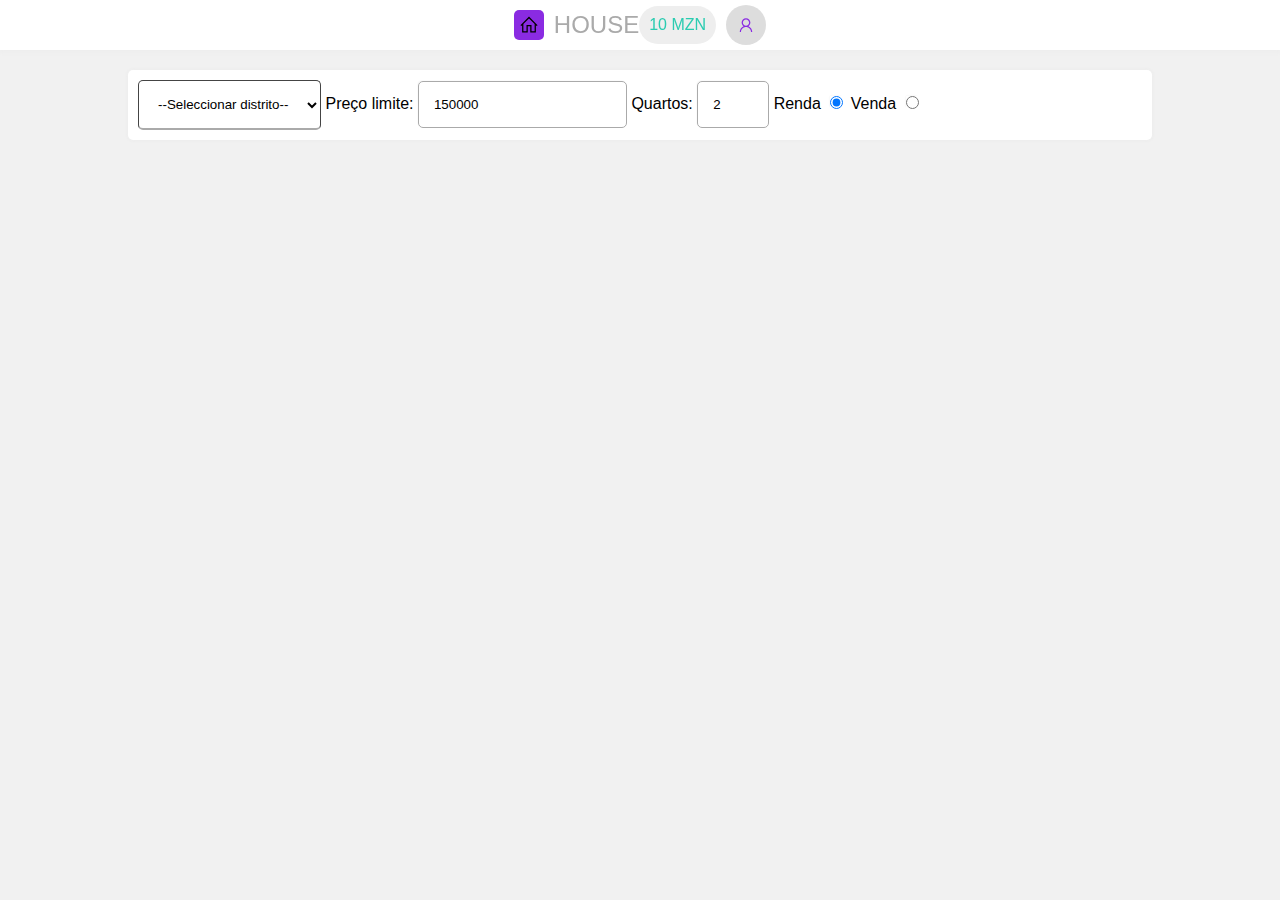
<file: dashboard.html>
<!DOCTYPE html>
<html lang="en">
  <head>
    <meta charset="UTF-8" />
    <meta name="viewport" content="width=device-width, initial-scale=1.0" />
    <title></title>
    <link rel="shortcut icon" href="assets/img/logo.svg" type="image/x-icon" />
    <link rel="stylesheet" href="css/main.css" />
    <link rel="stylesheet" href="css/dashboard.css" />
  </head>
  <body>
    <header>
      <div class="h-left">
        <a href="index.html" class="logo">
          <span class="img"></span>
          <h2></h2>
        </a>
      </div>

      <div class="h-right">
        <div class="ammount"><span>10 MZN</span></div>
        <a href="#" id="btn-logout" class="login"
          ><img src="assets/img/user.svg" alt="user-icon" width="30px"
        /></a>
      </div>
    </header>
    <main>
      <div class="filter">
        <select name="local" id="select-local"></select>
        <label for="">Preço limite:</label>
        <input type="number" placeholder="Preço máximo" value="150000" />
        <label for="">Quartos:</label>
        <input type="number" placeholder="Quartos" min="1" max="7" value="2" />
        <label for="">Renda</label>
        <input class="radio-venda-renda" value="0" type="radio" name="renda-venda" id="renda" checked />
        <label for="">Venda</label>
        <input class="radio-venda-renda" value="1" type="radio" name="renda-venda" id="venda" />
      </div>

      <div class="houses"></div>
    </main>
  </body>

  <script src="js/config.js"></script>
  <script src="js/distritos.js"></script>
  <script src="js/houses.js"></script>
  <script src="js/dashboard.js"></script>
</html>
</file>
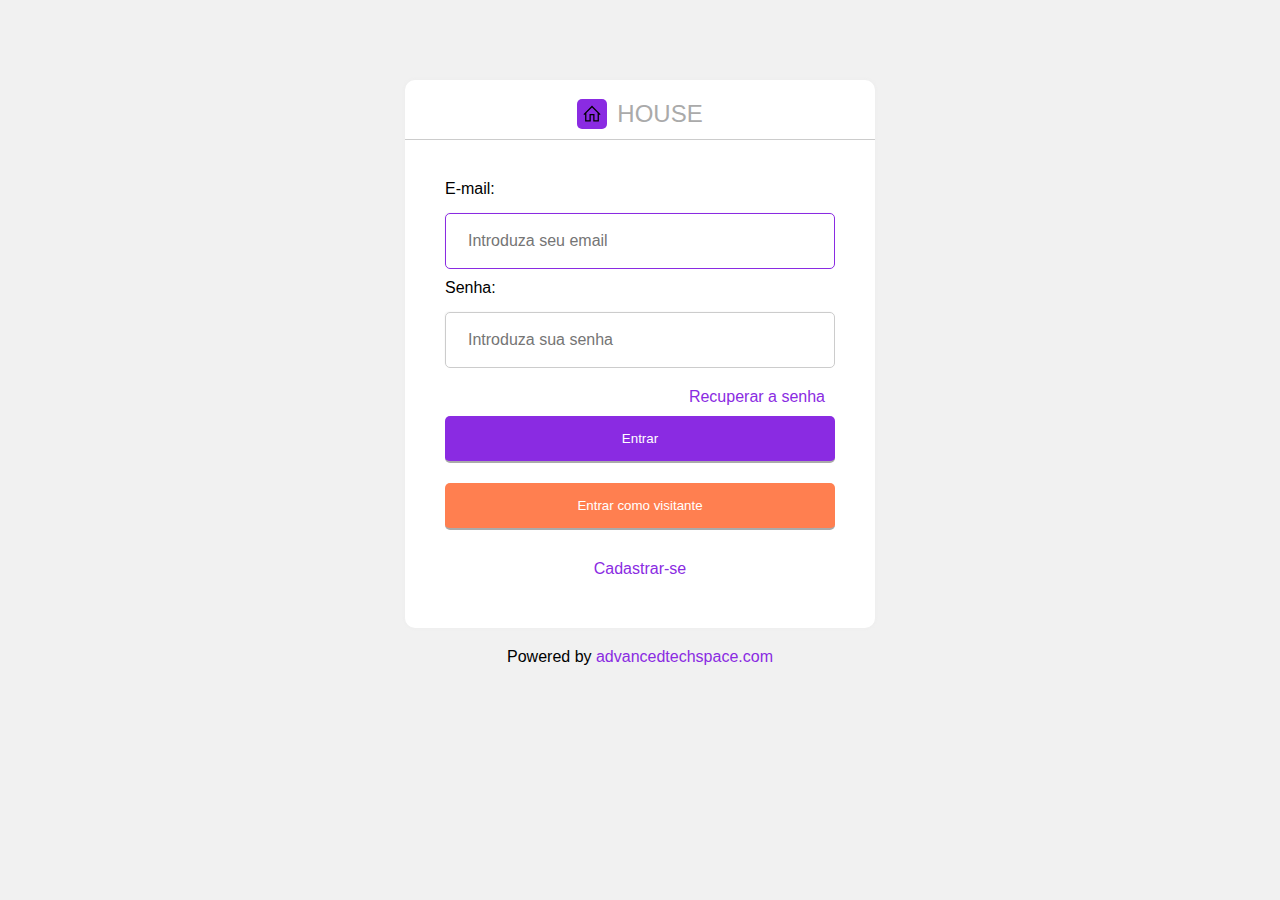
<file: login.html>
<!DOCTYPE html>
<html lang="en">
  <head>
    <meta charset="UTF-8" />
    <meta name="viewport" content="width=device-width, initial-scale=1.0" />
    <title></title>
    <link rel="stylesheet" href="css/main.css" />
    <link rel="stylesheet" href="css/login.css" />
    <link rel="shortcut icon" href="assets/img/logo.svg" type="image/x-icon" />
  </head>
  <body>
    <form>
      <div class="form-header">
        <div class="logo">
          <span class="img"> </span>
          <h2></h2>
        </div>
      </div>

      <div class="form-main">
        <label for="email">E-mail:</label>
        <input
          type="email"
          name="email"
          id="email"
          placeholder="Introduza seu email"
          autofocus
        />
        <label for="Senha">Senha:</label>
        <input
          type="password"
          name="pass"
          id="pass"
          placeholder="Introduza sua senha"
        />
        <a class="a-recovery" href="pre-recovery.html">Recuperar a senha</a>
        <button type="submit" class="btn">Entrar</button>
        <button id="btn-visitor" type="button" class="btn">
          Entrar como visitante
        </button>
        <a class="a-sign" href="signup.html">Cadastrar-se</a>
      </div>
    </form>

    <footer>
      Powered by
      <a target="_blank" href="https://advancedtechspace.com"
        >advancedtechspace.com</a
      >
    </footer>
  </body>

  <script src="js/config.js"></script>
  <script>
    const url = new URL(window.location.href);
    const company = url.searchParams.get("c");

    if (localStorage.getItem("user") !== null) {
      window.location.href = "/dashboard.html";
    }

    document.querySelector(".logo h2").innerHTML = title;

    document.querySelector("form").addEventListener("submit", async (e) => {
      e.preventDefault();
      const btn = document.querySelector("button");
      btn.disabled = true;
      const form = new FormData(e.target);
      const email = form.get("email");
      const pass = form.get("pass");

      const res = await fetch(api_url + "/user/login", {
        method: "POST",
        headers: {
          "Content-Type": "application/json",
          app: "house",
        },
        body: JSON.stringify({ email, pass }),
      }).catch((error) => {
        console.log(error);
      });

      if (res.status === 200) {
        const data = await res.json();

        localStorage.setItem("user", data.user._id);
        window.location.href = "dashboard.html";
      } else {
        alert("Erro");
      }

      btn.disabled = false;
    });

    document.getElementById("btn-visitor").addEventListener("click", () => {
      window.location.href = "dashboard.html?v=1";
    });
  </script>
</html>
</file>
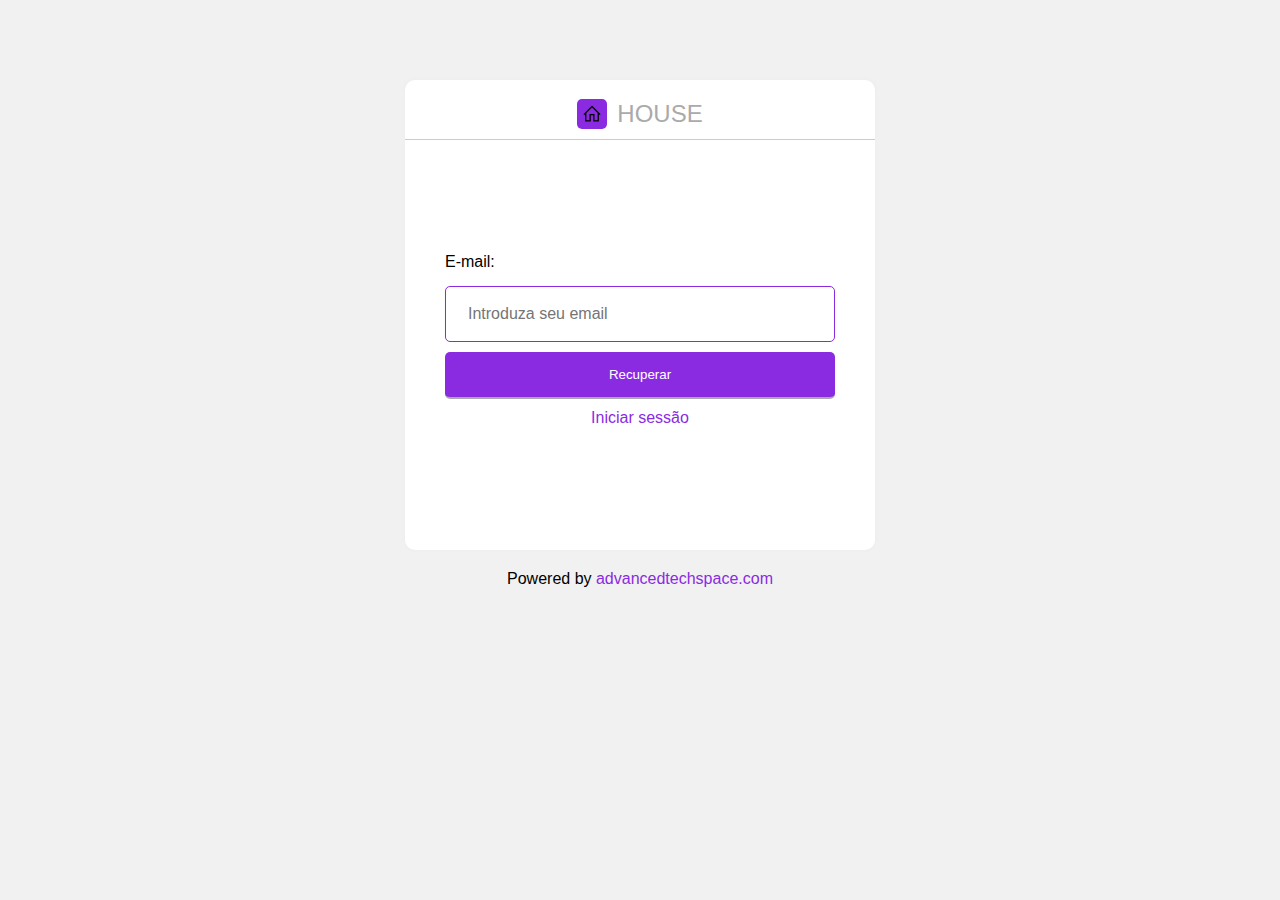
<file: pre-recovery.html>
<!DOCTYPE html>
<html lang="en">
  <head>
    <meta charset="UTF-8" />
    <meta name="viewport" content="width=device-width, initial-scale=1.0" />
    <title></title>
    <link rel="stylesheet" href="css/main.css" />
    <link rel="stylesheet" href="css/login.css" />
    <link rel="shortcut icon" href="assets/img/logo.svg" type="image/x-icon" />
  </head>
  <body>
    <form>
      <div class="form-header">
        <div class="logo">
          <span class="img"> </span>
          <h2></h2>
        </div>
      </div>

      <div class="form-main">
        <label for="email">E-mail:</label>
        <input
          type="email"
          name="email"
          id="email"
          placeholder="Introduza seu email"
          autofocus
        />

        <button type="submit" class="btn">Recuperar</button>
        <a class="a-sign" href="login.html">Iniciar sessão</a>
      </div>
    </form>

    <footer>
      Powered by
      <a target="_blank" href="https://advancedtechspace.com"
        >advancedtechspace.com</a
      >
    </footer>
  </body>

  <script src="js/config.js"></script>
  <script>
    const url = new URL(window.location.href);
    const company = url.searchParams.get("c");

    // getUser();

    document.querySelector(".logo h2").innerHTML = title;

    document.querySelector("form").addEventListener("submit", async (e) => {
      e.preventDefault();

      const form = new FormData(e.target);
      const desc = form.get("desc");
      const tel = form.get("tel");
      const email = form.get("email");

      const data = { desc, tel, email, company };

      try {
        const res = await fetch(api_url + "/box/create", {
          method: "POST",
          headers: {
            "Content-Type": "application/json",
          },
          body: JSON.stringify(data),
        });

        if (res.status === 200) {
          alert("Obrigado pela sua contribuição.");
        }
      } catch (error) {
        console.log(error);
        alert("Houve um erro, tente novamente.");
      }

      e.target.reset();
    });

    async function getUser() {
      if (company) {
        const res = await fetch(api_url + "/user/" + company);
        const user = await res.json();
        document.getElementById("company-label").innerText = user.label;
        document.getElementById("company-img").style.backgroundSize = "cover";
        document.getElementById("company-img").style.backgroundImage = `url(${
          api_url + "/cover/" + user.img
        })`;
      } else {
        return;
      }
    }
  </script>
</html>
</file>
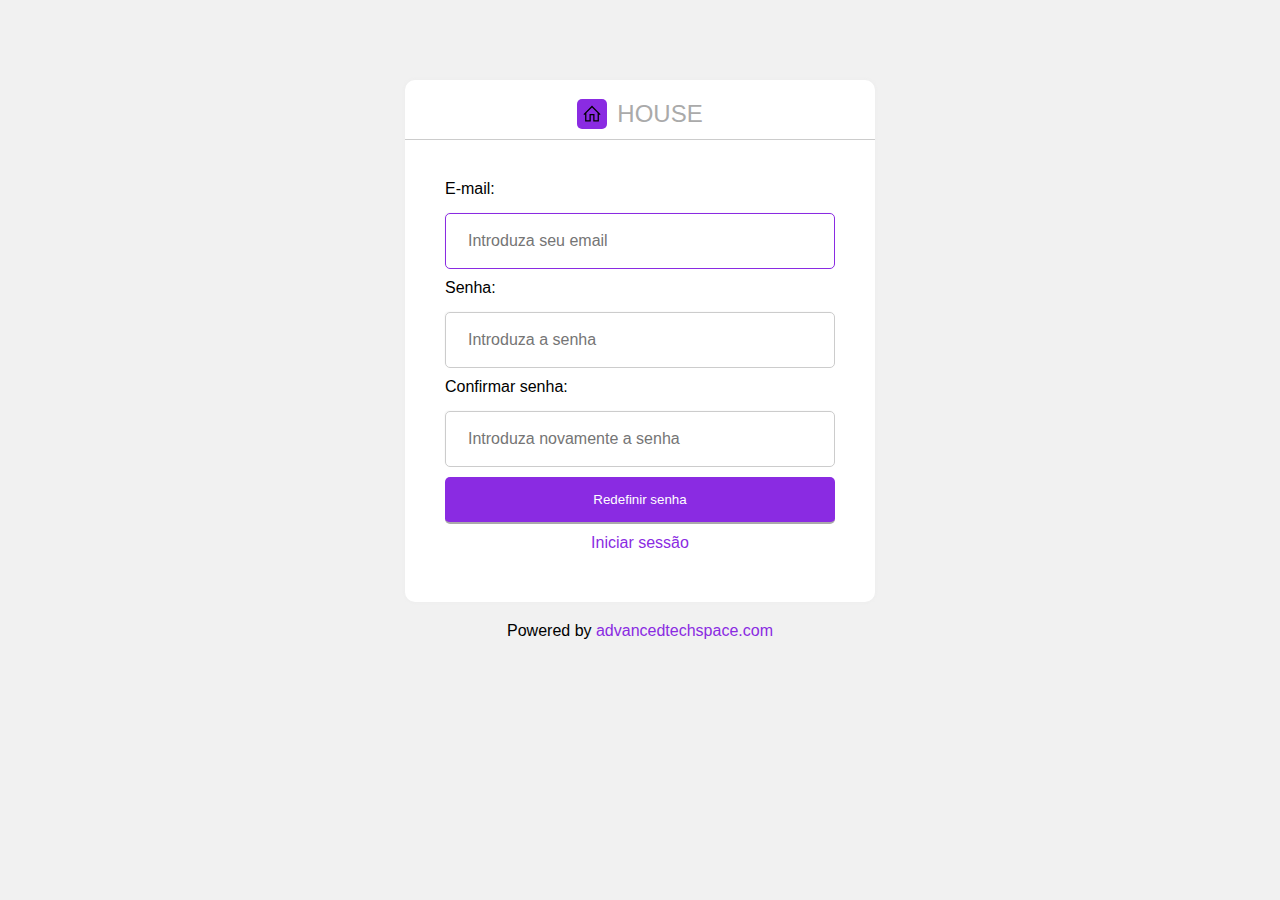
<file: recovery.html>
<!DOCTYPE html>
<html lang="en">
  <head>
    <meta charset="UTF-8" />
    <meta name="viewport" content="width=device-width, initial-scale=1.0" />
    <title></title>
    <link rel="stylesheet" href="css/main.css" />
    <link rel="stylesheet" href="css/login.css" />
    <link rel="shortcut icon" href="assets/img/logo.svg" type="image/x-icon" />
  </head>
  <body>
    <form>
      <div class="form-header">
        <div class="logo">
          <span class="img"> </span>
          <h2></h2>
        </div>
      </div>

      <div class="form-main">
        <label for="email">E-mail:</label>
        <input
          type="email"
          name="email"
          id="email"
          placeholder="Introduza seu email"
          autofocus
        />
        <label for="Senha">Senha:</label>
        <input
          type="password"
          name="pass"
          id="pass"
          placeholder="Introduza a senha"
        />
        <label for="Senha">Confirmar senha:</label>
        <input
          type="password"
          name="c-pass"
          id="c-pass"
          placeholder="Introduza novamente a senha"
        />
        <!-- <a class="a-recovery" href="">Recuperar a senha</a> -->
        <button type="submit" class="btn">Redefinir senha</button>
        <a class="a-sign" href="login.html">Iniciar sessão</a>
      </div>
    </form>

    <footer>
      Powered by
      <a target="_blank" href="https://advancedtechspace.com"
        >advancedtechspace.com</a
      >
    </footer>
  </body>

  <script src="js/config.js"></script>
  <script>
    const url = new URL(window.location.href);
    const company = url.searchParams.get("c");

    // getUser();

    document.querySelector(".logo h2").innerHTML = title;

    document.querySelector("form").addEventListener("submit", async (e) => {
      e.preventDefault();

      const form = new FormData(e.target);
      const desc = form.get("desc");
      const tel = form.get("tel");
      const email = form.get("email");

      const data = { desc, tel, email, company };

      try {
        const res = await fetch(api_url + "/box/create", {
          method: "POST",
          headers: {
            "Content-Type": "application/json",
          },
          body: JSON.stringify(data),
        });

        if (res.status === 200) {
          alert("Obrigado pela sua contribuição.");
        }
      } catch (error) {
        console.log(error);
        alert("Houve um erro, tente novamente.");
      }

      e.target.reset();
    });

    async function getUser() {
      if (company) {
        const res = await fetch(api_url + "/user/" + company);
        const user = await res.json();
        document.getElementById("company-label").innerText = user.label;
        document.getElementById("company-img").style.backgroundSize = "cover";
        document.getElementById("company-img").style.backgroundImage = `url(${
          api_url + "/cover/" + user.img
        })`;
      } else {
        return;
      }
    }
  </script>
</html>
</file>
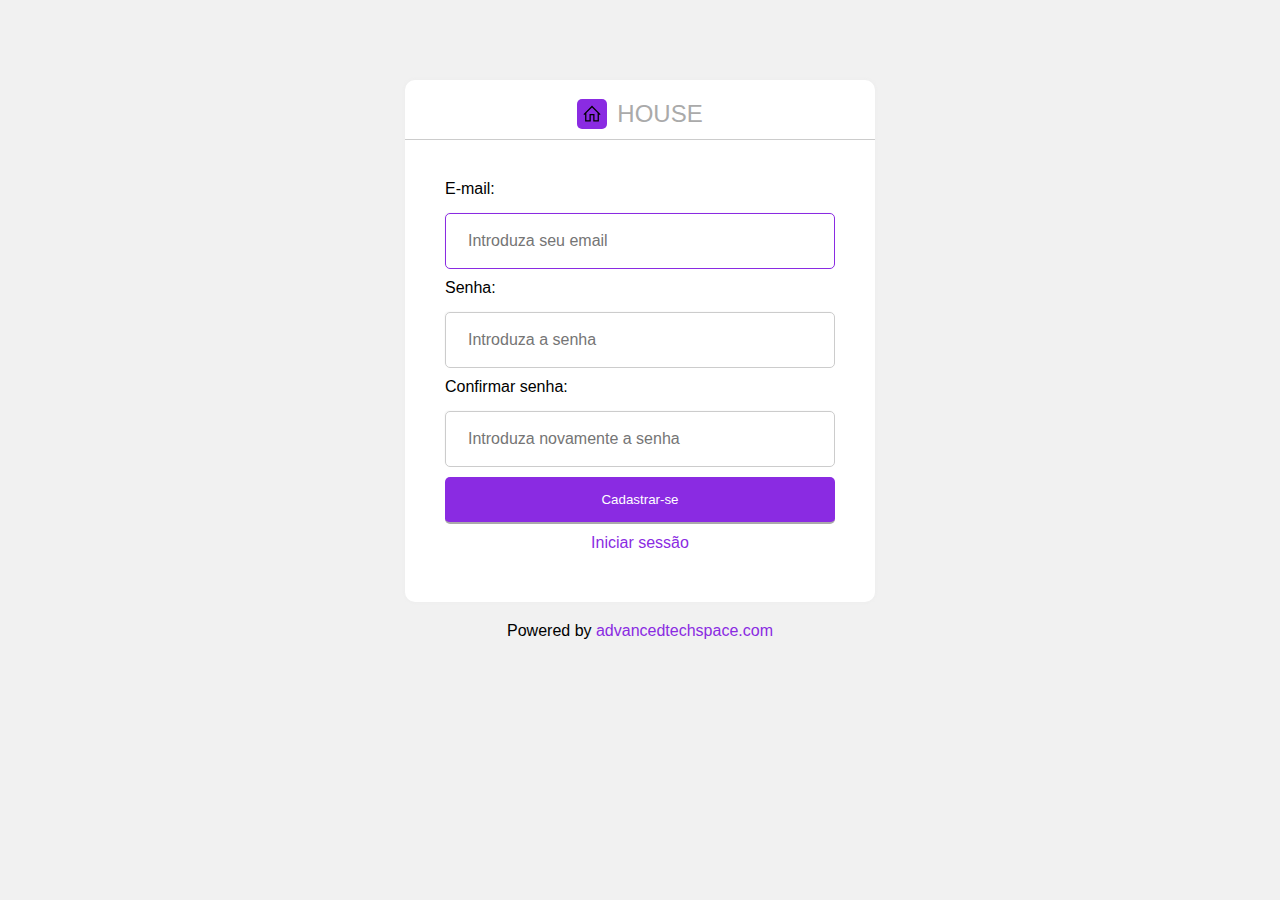
<file: signup.html>
<!DOCTYPE html>
<html lang="en">
  <head>
    <meta charset="UTF-8" />
    <meta name="viewport" content="width=device-width, initial-scale=1.0" />
    <title></title>
    <link rel="stylesheet" href="css/main.css" />
    <link rel="stylesheet" href="css/login.css" />
    <link rel="shortcut icon" href="assets/img/logo.svg" type="image/x-icon" />
  </head>
  <body>
    <form>
      <div class="form-header">
        <div class="logo">
          <span class="img"> </span>
          <h2></h2>
        </div>
      </div>

      <div class="form-main">
        <label for="email">E-mail:</label>
        <input
          type="email"
          name="email"
          id="email"
          placeholder="Introduza seu email"
          autofocus
        />
        <label for="Senha">Senha:</label>
        <input
          type="password"
          name="pass"
          id="pass"
          placeholder="Introduza a senha"
        />
        <label for="Senha">Confirmar senha:</label>
        <input
          type="password"
          name="c-pass"
          id="c-pass"
          placeholder="Introduza novamente a senha"
        />
        <!-- <a class="a-recovery" href="">Recuperar a senha</a> -->
        <button type="submit" class="btn">Cadastrar-se</button>
        <a class="a-sign" href="login.html">Iniciar sessão</a>
      </div>
    </form>

    <footer>
      Powered by
      <a target="_blank" href="https://advancedtechspace.com"
        >advancedtechspace.com</a
      >
    </footer>
  </body>

  <script src="js/config.js"></script>
  <script>
    const url = new URL(window.location.href);
    const company = url.searchParams.get("c");

    // getUser();

    document.querySelector(".logo h2").innerHTML = title;

    document.querySelector("form").addEventListener("submit", async (e) => {
      e.preventDefault();

      const form = new FormData(e.target);
      const desc = form.get("desc");
      const tel = form.get("tel");
      const email = form.get("email");

      const data = { desc, tel, email, company };

      try {
        const res = await fetch(api_url + "/box/create", {
          method: "POST",
          headers: {
            "Content-Type": "application/json",
          },
          body: JSON.stringify(data),
        });

        if (res.status === 200) {
          alert("Obrigado pela sua contribuição.");
        }
      } catch (error) {
        console.log(error);
        alert("Houve um erro, tente novamente.");
      }

      e.target.reset();
    });

    async function getUser() {
      if (company) {
        const res = await fetch(api_url + "/user/" + company);
        const user = await res.json();
        document.getElementById("company-label").innerText = user.label;
        document.getElementById("company-img").style.backgroundSize = "cover";
        document.getElementById("company-img").style.backgroundImage = `url(${
          api_url + "/cover/" + user.img
        })`;
      } else {
        return;
      }
    }
  </script>
</html>
</file>
<file: css/main.css>
:root {
  --primary-color: #8a2be2;
  --logo-bg: var(--primary-color);
}

* {
  box-sizing: border-box;
}

body {
  margin: 0;
  padding: 0;
  background-color: #f1f1f1;
  display: flex;
  align-items: center;
  height: 100vh;
  font-family: Arial, Helvetica, sans-serif;
  flex-direction: column;
}

header .h-right {
  display: flex;
  align-items: center;
}

.ammount {
  margin-right: 10px;
  background-color: #eee;
  border-radius: 25px;
  padding: 10px;
  color: #2bccb1;
  font-family: Arial, Helvetica, sans-serif;
  cursor: pointer;
}

.logo {
  display: flex;
  align-items: center;
  justify-content: center;
}

.logo h2 {
  color: #aaa;
  font-weight: lighter;
}

.logo span {
  color: #fff;
  background: url(../assets/img/logo.svg) no-repeat center center/20px;
  background-color: var(--logo-bg);
  display: inline-flex;
  justify-content: center;
  align-items: center;
  width: 30px;
  height: 30px;
  border-radius: 5px;
  font-weight: bolder;
  margin-right: 10px;
}

a {
  text-decoration: none;
  color: var(--primary-color);
}


main {
  min-height: 100vh;
  width: 100%;
  padding-bottom: 20px;
}

button {
  cursor: pointer;
  background-color: var(--primary-color);
}

input {
  background: none;
  box-shadow: -1px -1px 2px -1px #eee;
  border: 1px solid #444;
  outline: none;
}

input,
label {
  display: inline-block;
}

input:focus {
  border-color: var(--primary-color);
}

button:hover {
  opacity: 0.9;
}

button:active {
  opacity: 0.8;
}

.btn {
  padding: 15px;
  width: 100%;
  border-radius: 5px;
  background-color: #8a2be2;
  color: #fff;
  cursor: pointer;
  outline: none;
  border: none;
  box-shadow: 0 0 2px 5px 10px #eee;
  border-bottom: 2px solid #aaa;
}

select {
  padding: 15px;
  border-radius: 5px;
  cursor: pointer;
  outline: none;
  border: none;
  box-shadow: 0 0 2px 5px 10px #eee;
  border: 1px solid #444;
  border-bottom: 2px solid #aaa;
  background: none;
}

.a-sign,
.a-recovery {
  display: block;
  margin: 10px;
}

.a-recovery {
  text-align: right;
}

.a-sign {
  text-align: center;
}
</file>
<file: css/dashboard.css>
header {
  background-color: #fff;
  box-shadow: 0 2px 4px 1px #eee;
  display: flex;
  justify-content: center;
  align-items: center;
  width: 100%;
  padding: 10px;
  height: 50px;
  position: fixed;
  top: 0;
}

header a.login {
  background-color: #ddd;
  border-radius: 100%;
  padding: 10px;
  width: 40px;
  height: 40px;
  display: flex;
  justify-content: center;
  align-items: center;
}

form {
  padding: 50px;
  margin-top: 50px;
  width: 720px;
  border-radius: 5px;
  background-color: #fff;
}

input {
  padding: 15px;
  border-radius: 5px;
  border-color: #aaa;
}

.form {
  margin-bottom: 40px;
}

.houses {
  display: grid;
  grid-gap: 10px;
  grid-template-columns: repeat(auto-fill, minmax(270px, 1fr));
  width: 80%;
  margin: 20px auto;
  padding-bottom: 50px;
}

.house {
  width: 100%;
  height: 420px;
  background-color: #fff;
  border: 1px solid #ddd;
  border-radius: 10px;
  display: flex;
  flex-direction: column;
}

.house-h {
  height: 40px;
  border-bottom: 1px solid #ddd;
  display: flex;
  align-items: center;
  justify-content: space-between;
  padding: 10px;
}

.house-h p {
  color: coral;
  /* display: none; */
}

.house-m {
  height: 100%;
  background-image: url(../assets/img/house.svg);
  background-repeat: no-repeat;
  background-position: center;
  background-size: 50%;
  display: flex;
  justify-content: center;
  align-items: center;
}

.house-f {
  border-top: 1px solid #ddd;
  height: 120px;
  padding: 10px;
}

.house-m-wrap {
  padding: 20px;
  width: 100%;
  height: 100%;
  background: rgba(255, 255, 255, 0.2);
  color: var(--primary-color);
  outline: none;
  border: none;
  font-size: 22px;
  display: flex;
  align-items: center;
  justify-content: center;
}

.btn-contact {
  padding: 15px;
  width: 80%;
  border-radius: 10px;
  background: rgba(255, 255, 255, 0.2);
  color: var(--primary-color);
  cursor: pointer;
  outline: none;
  border: 1px solid var(--primary-color);
  border-bottom-width: 2px;
  font-size: 16px;
  transition: all .3s ease;
}

.btn-contact:hover {
  background-color: var(--primary-color);
  color: #fff;
}

.filter {
  padding: 10px 10px;
  width: 80%;
  margin: 10px auto;
  background-color: #fff;
  border-radius: 5px;
  box-shadow: 0 0 2px 2px #eee;
  margin-top: 70px;
}

/* Responsive */
@media screen and (max-width: 414px) {
  .houses, .filter {
    width: 90%;
  }

  select, input, label {
    margin-bottom: 5px;
  }
}
</file>
<file: css/login.css>
form {
  background-color: #fff;
  width: 470px;
  border-radius: 10px;
  box-shadow: 0 0 2px 2px #efefef;
  margin-top: 80px;
}

.form-header {
  border-bottom: 1px solid #ccc;
  height: 60px;
}

.form-main {
  display: flex;
  flex-direction: column;
  align-content: center;
  justify-content: center;
  padding: 40px 40px;
  margin: auto;
  min-height: 410px;
}


textarea,
input {
  box-sizing: border-box;
  width: 100%;
  border-radius: 5px;
  padding: 18px 22px;
  outline: none;
  border: 1px solid #ccc;
  font-size: 16px;
  margin: 10px auto;
}

textarea:focus,
input:focus {
  border-color: blueviolet;
}

label {
  margin-bottom: 5px;
}

#btn-search {
  width: 20px;
  height: 20px;
  background: url(../assets/img/search.svg);
  margin: 10px;
  cursor: pointer;
  border: none;
  display: none;
}

footer {
  padding: 20px;
}

#btn-visitor {
  background-color: coral;
  margin: 20px auto;
}

/* Responsive */
@media screen and (max-width: 414px) {
  form {
    width: 90%;
  }
}
</file>
